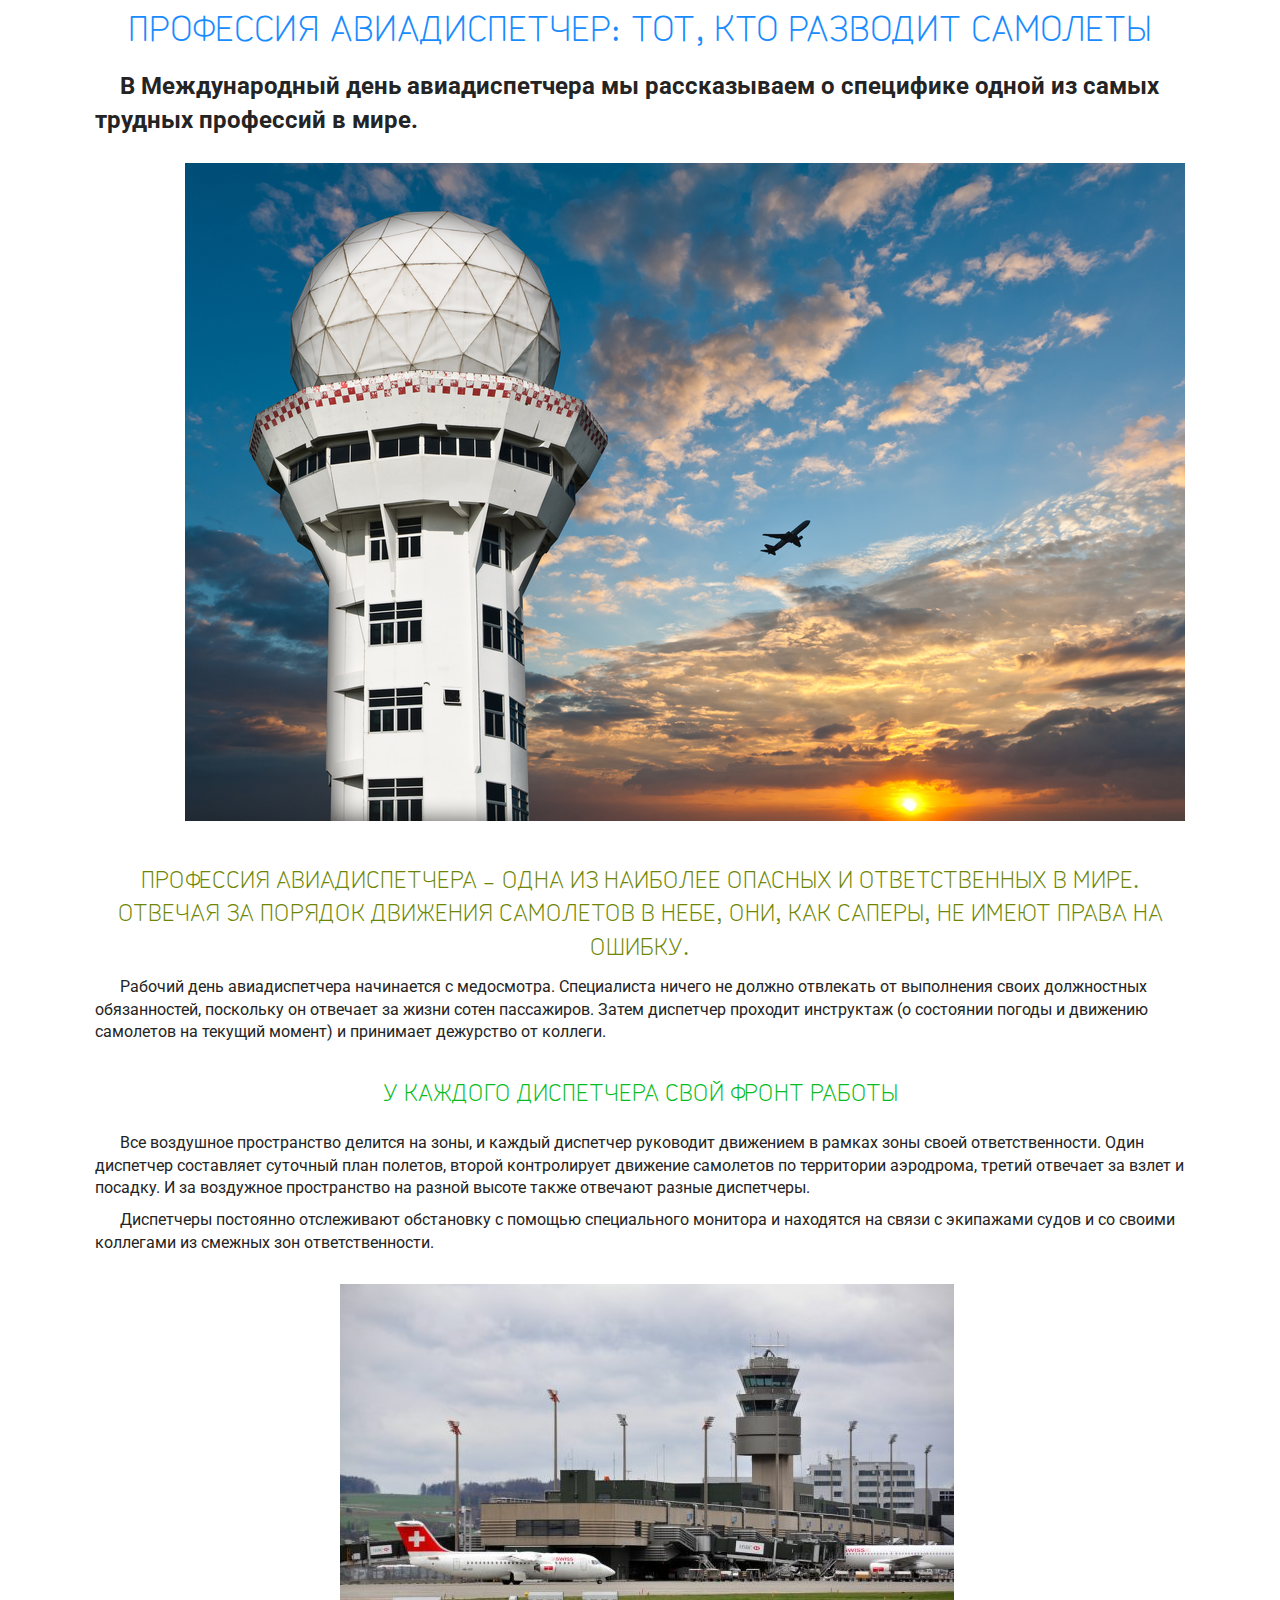
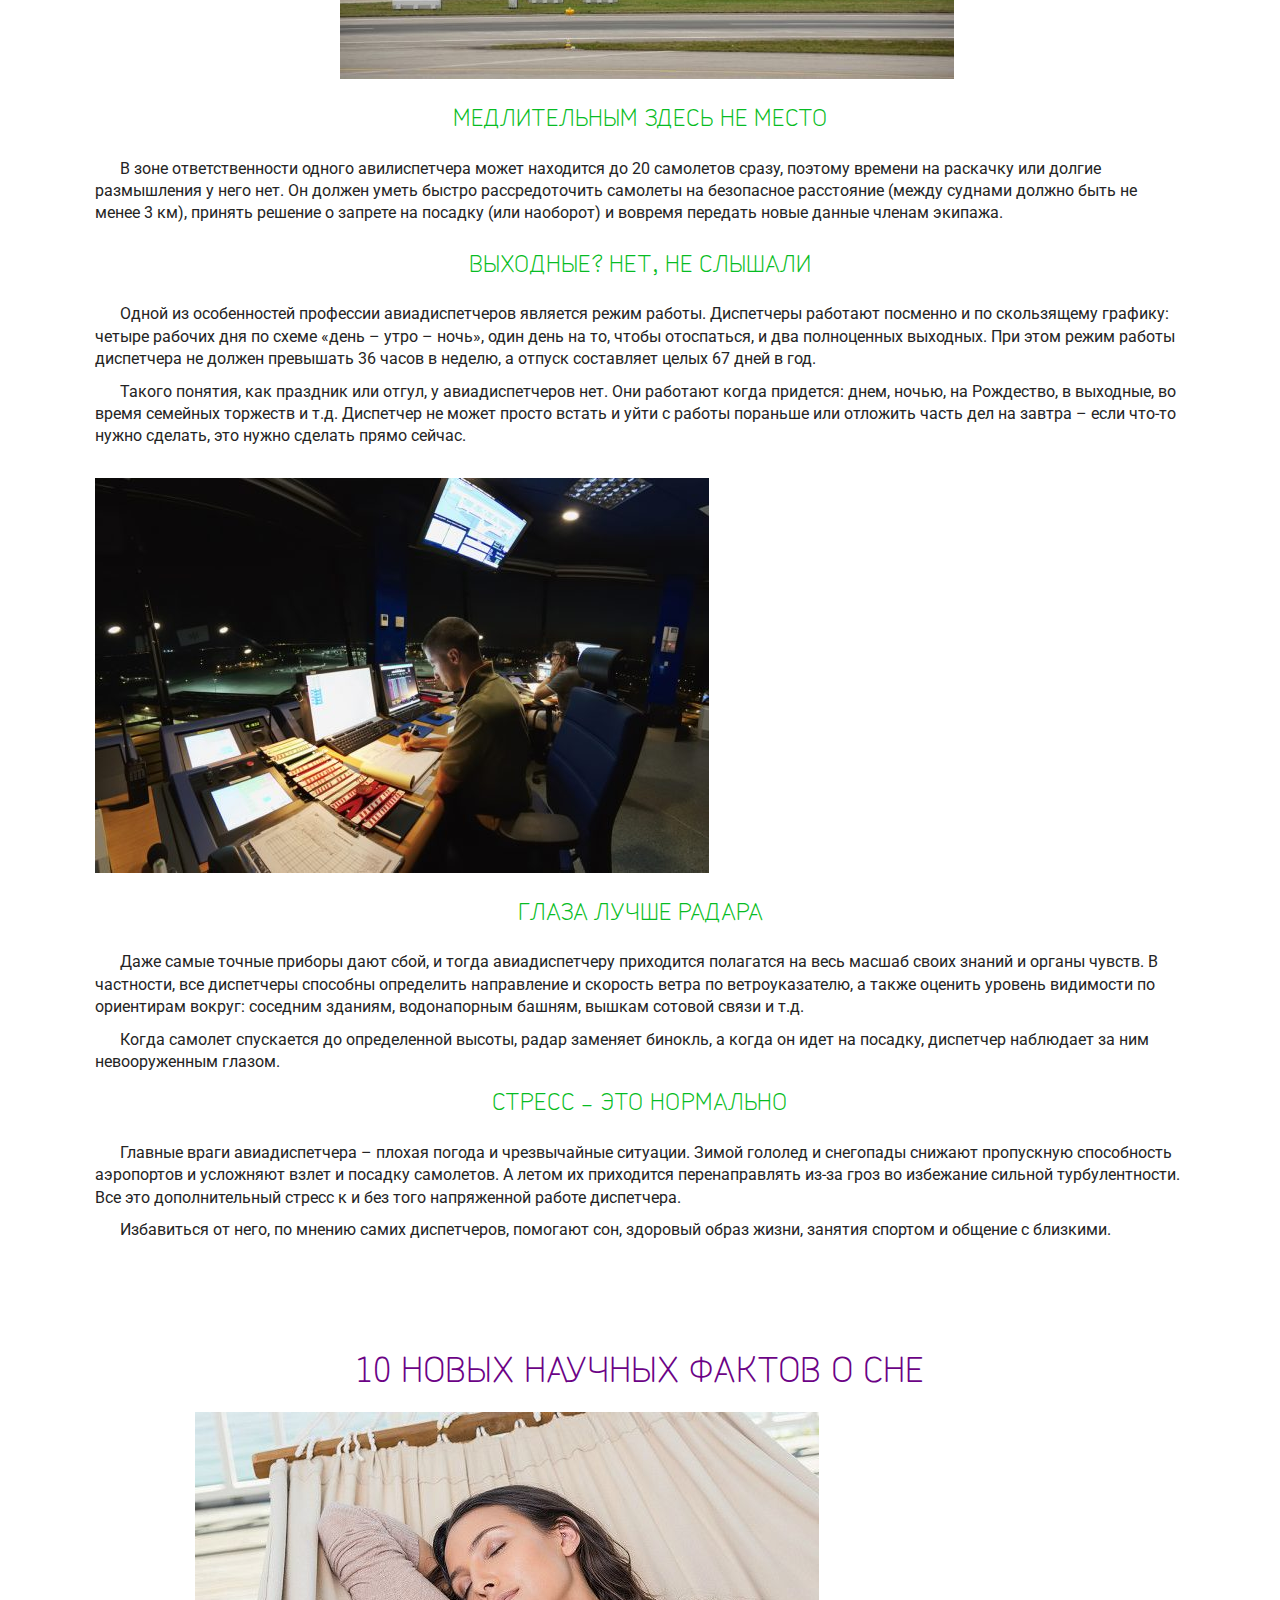
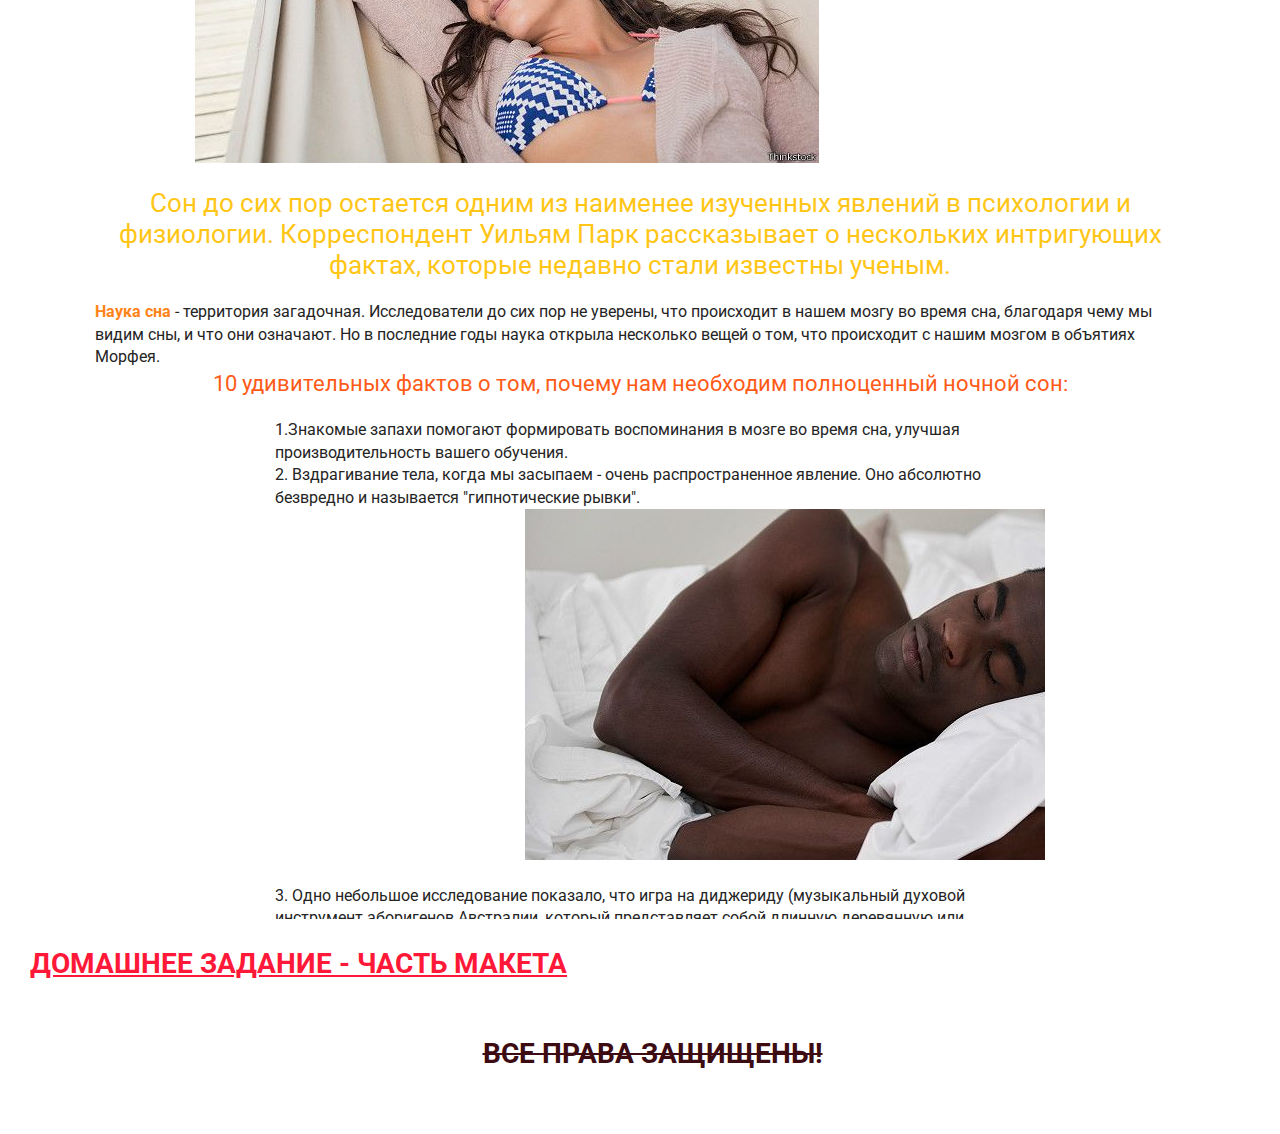
<file: index.html>
<!DOCTYPE html>
<html lang="ru">

<head>
	<meta charset="UTF-8">
	<meta http-equiv="X-UA-Compatible" content="IE=edge">
	<meta name="viewport" content="width=device-width, initial-scale=1.0">
	<link rel="stylesheet" href="css/style.css">
	<title>Lesson 5 - Курс Зима 2022</title>
</head>

<body>
	<div class="wrapper">
		<header class="header">
			<div class="container">
				<h1 class="header__title">Профессия авиадиспетчер: тот, кто разводит самолеты</h1>
				<p class="header__text">В Международный день авиадиспетчера мы рассказываем о специфике одной из самых
					трудных профессий в мире.</p>
				<div class="header__image"><img class="header__img" src="img/image-1.jpg" alt="control tower"></div>
			</div>
		</header>
		<main>
			<section class="controller">
				<div class="container">
					<div class="about">
						<h2 class="about__title">Профессия авиадиспетчера – одна из наиболее опасных и ответственных в мире.
							Отвечая за порядок движения самолетов в небе, они, как саперы, не имеют права на ошибку.</h2>
						<p class="about__text">Рабочий день авиадиспетчера начинается с медосмотра. Специалиста ничего не
							должно
							отвлекать от выполнения своих должностных обязанностей, поскольку он отвечает за жизни сотен
							пассажиров. Затем диспетчер проходит инструктаж (о состоянии погоды и движению самолетов на текущий
							момент) и принимает дежурство от коллеги.</p>
					</div>
					<div class="structure">
						<h3 class="structure__title">У каждого диспетчера свой фронт работы</h3>
						<div class="structure__text">
							<p>Все воздушное пространство делится на зоны, и каждый диспетчер руководит движением в рамках зоны
								своей ответственности. Один диспетчер составляет суточный план полетов, второй контролирует
								движение самолетов по территории аэродрома, третий отвечает за взлет и посадку. И за воздужное
								пространство на разной высоте также отвечают разные диспетчеры.</p>
							<p>Диспетчеры постоянно отслеживают обстановку с помощью специального монитора и находятся на связи
								с экипажами судов и со своими коллегами из смежных зон ответственности.</p>
						</div>
						<div class="structure__image"><img class="structure__img" src="img/image-2.jpg" alt="airfield"></div>
					</div>
					<div class="capacity">
						<h3 class="capacity__title">Медлительным здесь не место</h3>
						<div class="capacity__text">
							<p>В зоне ответственности одного авилиспетчера может находится до 20 самолетов сразу, поэтому
								времени на раскачку или долгие размышления у него нет. Он должен уметь быстро рассредоточить
								самолеты на безопасное расстояние (между суднами должно быть не менее 3 км), принять решение о
								запрете на посадку (или наоборот) и вовремя передать новые данные членам экипажа.</p>
						</div>
					</div>
					<div class="rest">
						<h3 class="rest__title">Выходные? Нет, не слышали</h3>
						<div class="rest__text">
							<p>Одной из особенностей профессии авиадиспетчеров является режим работы. Диспетчеры работают
								посменно и по скользящему графику: четыре рабочих дня по схеме «день – утро – ночь», один день
								на то, чтобы отоспаться, и два полноценных выходных. При этом режим работы диспетчера не должен
								превышать 36 часов в неделю, а отпуск составляет целых 67 дней в год.</p>
							<p>Такого понятия, как праздник или отгул, у авиадиспетчеров нет. Они работают когда придется:
								днем, ночью, на Рождество, в выходные, во время семейных торжеств и т.д. Диспетчер не может
								просто встать и уйти с работы пораньше или отложить часть дел на завтра – если что-то нужно
								сделать, это нужно сделать прямо сейчас.</p>
							<img class="rest__img" src="img/image-3.jpg" alt="nightshift">
						</div>
					</div>
					<div class="sense">
						<h3 class="sense__title">Глаза лучше радара</h3>
						<div class="sense__text">
							<p>Даже самые точные приборы дают сбой, и тогда авиадиспетчеру приходится полагатся на весь масшаб
								своих знаний и органы чувств. В частности, все диспетчеры способны определить направление и
								скорость ветра по ветроуказателю, а также оценить уровень видимости по ориентирам вокруг:
								соседним зданиям, водонапорным башням, вышкам сотовой связи и т.д.</p>
							<p>Когда самолет спускается до определенной высоты, радар заменяет бинокль, а когда он идет на
								посадку, диспетчер наблюдает за ним невооруженным глазом.
							</p>
						</div>
					</div>
					<div class="stress">
						<h3 class="stress__title">Стресс – это нормально</h3>
						<div class="stress__text">
							<p>Главные враги авиадиспетчера – плохая погода и чрезвычайные ситуации. Зимой гололед и снегопады
								снижают пропускную способность аэропортов и усложняют взлет и посадку самолетов. А летом их
								приходится перенаправлять из-за гроз во избежание сильной турбулентности. Все это дополнительный
								стресс к и без того напряженной работе диспетчера.</p>
							<p>Избавиться от него, по мнению самих диспетчеров, помогают сон, здоровый образ жизни, занятия
								спортом и общение с близкими.
							</p>
						</div>
					</div>
				</div>
			</section>
			<section class="dream">
				<div class="container">
					<div class="dream__content">
						<h2 class="dream__title">10 новых научных фактов о сне</h2>
						<div class="dream__image-1"><img src="img/dream-1.jpg" alt="sleeping woman"></div>
						<h4 class="dream__subtitle">Сон до сих пор остается одним из наименее изученных явлений в психологии и физиологии.
							Корреспондент Уильям Парк рассказывает о нескольких интригующих фактах, которые недавно стали известны ученым.</h4>
						<p><span>Наука сна</span> - территория загадочная. Исследователи до сих пор не уверены, что происходит в нашем
							мозгу во время сна, благодаря чему мы видим сны, и что они означают. Но в последние годы наука открыла несколько вещей о
							том, что происходит с нашим мозгом в объятиях Морфея.</p>
						<h5>10 удивительных фактов о том, почему нам необходим полноценный ночной сон:</h5>
						<ol>
							<li> 1.Знакомые запахи помогают формировать воспоминания в мозге во время сна, улучшая
								производительность
								вашего
								обучения.</li>
							<li> 2. Вздрагивание тела, когда мы засыпаем - очень распространенное явление. Оно абсолютно безвредно
								и
								называется
								"гипнотические рывки". <br>
								<div class="dream__image-2"><img src="img/dream-2.jpg" alt="sleeping man"></div>
							</li>
							<li> 3. Одно небольшое исследование показало, что игра на диджериду (музыкальный духовой инструмент
								аборигенов
								Австралии, который представляет собой длинную деревянную или бамбуковую трубу. - Ред.)
								способствует
								улучшению сна, потому что укрепляет мышцы, которые участвуют в процессе дыхания.</li>
							<li> 4. Анализ суточных биоритмов человека показывает, что наиболее естественное время для дневного
								сна -
								между
								14:00 и 16:00. Хотя сон во второй половине дня больше способствует восстановлению организма,
								небольшой
								отдых
								около полудня повышает творческий потенциал.</li>
							<li> <a target="blank" href="https://google.com"> 5. Исследования</a> показали, что мутация в гене DEC2
								позволяет
								некоторым людям полностью
								высыпаться за четыре часа сна ночью. Никаких побочных эффектов на организм от такого короткого
								сна
								в
								них
								не
								обнаружили.</li>
							<li> 6. Однако, вряд ли вы относитесь к этой группе людей. Тех, кому посчастливилось высыпаться за
								несколько
								часов,
								не более 5% на Земле. Большинству людей нужно 8 часов сна. Но около 30% не позволяют себе спать
								более
								шести
								часов в ночь.</li>
							<li> 7.Одна из теорий о том, почему нам необходимо спать, утверждает, что во время сна наш мозг
								упорядочивает
								воспоминания и впечатления, которые он получил в течение дня. Кажется, во сне мы можем
								справляться
								с
								воспоминаниями о неприятных или травмирующих событиях.</li>
							<li> 8. Некоторые исследователи с помощью анализа мозговой активности смогли реконструировать
								видеосюжеты,
								которые
								люди просматривали днем на канале YouTube. Ученые уверены, что не за горами тот день, когда
								подобная
								методика поможет расшифровывать сны.
								<div class="dream__image-3"><img src="img/dream-3.jpg" alt="sleeping man"></div>
							</li>
							<li> 9. Военные исследователи обнаружили, что, если вы выспитесь заранее (например, ложась спать ранее
								в
								течение
								нескольких дней), лишение сна не будет таким тяжелым.</li>
							<li> 10. Если 12 ночей подряд вы будете спать всего по 6 часов, состояние вашего организма будет таким,
								как
								при
								наличии 0,1% алкоголя в крови - неразборчивая речь, нарушение равновесия, ухудшение памяти.
								Другими
								словами,
								это состояние опьянения.</li>
						</ol>
					</div>
				</div>
			</section>
			<a class="homework" target="_blank" href="template.html">Домашнее задание - часть макета</a>
		</main>
		<footer class="footer">
			<p class="footer__text permision">Все права защищены!</p>
		</footer>

	</div>
</body>

</html>
</file>
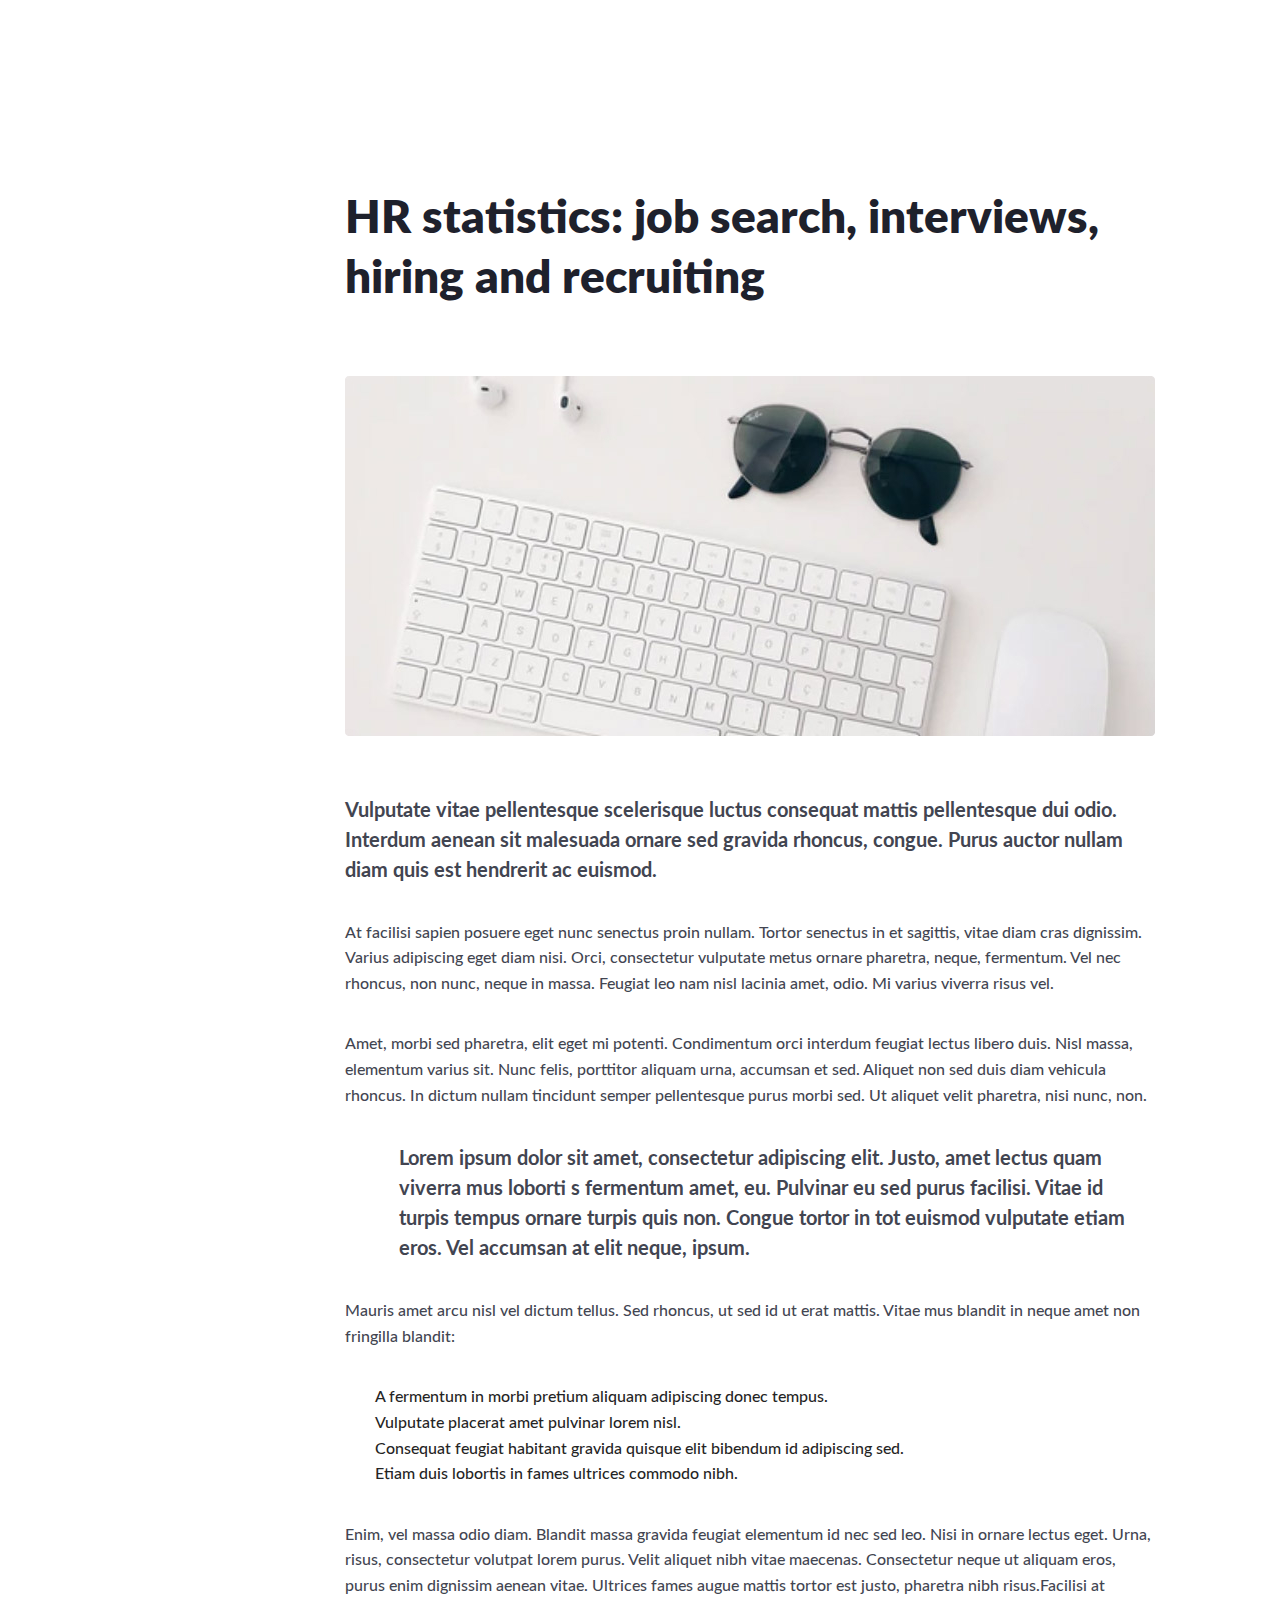
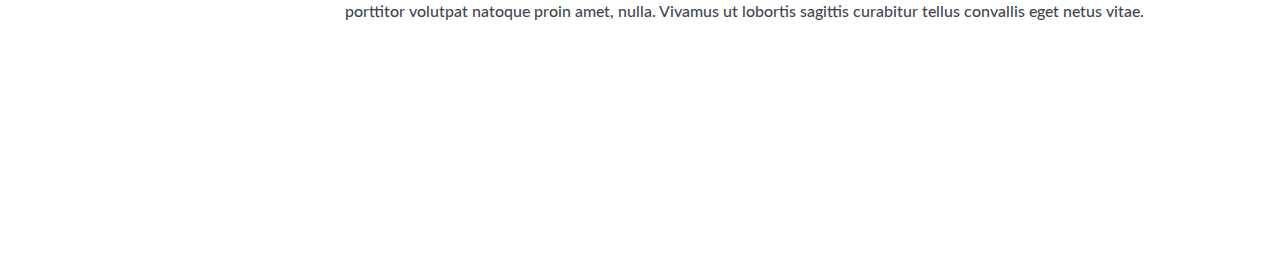
<file: template.html>
<!DOCTYPE html>
<html lang="en">

<head>
	<meta charset="UTF-8">
	<meta http-equiv="X-UA-Compatible" content="IE=edge">
	<meta name="viewport" content="width=device-width, initial-scale=1.0">
	<link rel="stylesheet" href="css/style.css">
	<title>Lesson 5 - Часть макета</title>
</head>

<body>

	<div class="content">
		<h1 class="content__title">HR statistics: job search, interviews, hiring and recruiting</h1>
		<div class="content__image"><img src="img/keyboard.jpg" alt="keyboard"></div>
		<p class="bold-1">Vulputate vitae pellentesque scelerisque luctus consequat mattis pellentesque dui odio.
			Interdum aenean sit malesuada ornare sed gravida rhoncus, congue. Purus auctor nullam diam quis est
			hendrerit ac euismod. </p>
		<p>At facilisi sapien posuere eget nunc senectus proin nullam. Tortor senectus in et sagittis, vitae diam cras
			dignissim. Varius adipiscing eget diam nisi. Orci, consectetur vulputate metus ornare pharetra, neque,
			fermentum. Vel nec rhoncus, non nunc, neque in massa. Feugiat leo nam nisl lacinia amet, odio. Mi varius
			viverra risus vel.</p>
		<p>Amet, morbi sed pharetra, elit eget mi potenti. Condimentum orci interdum feugiat lectus libero duis. Nisl
			massa, elementum varius sit. Nunc felis, porttitor aliquam urna, accumsan et sed. Aliquet non sed duis
			diam vehicula rhoncus. In dictum nullam tincidunt semper pellentesque purus morbi sed. Ut aliquet velit
			pharetra, nisi nunc, non.</p>
		<div class="bold-2">
			<p>Lorem ipsum dolor sit amet, consectetur adipiscing elit. Justo, amet lectus quam viverra mus loborti s
				fermentum amet, eu. Pulvinar eu sed purus facilisi. Vitae id turpis tempus ornare turpis quis non. Congue
				tortor in tot euismod vulputate etiam eros. Vel accumsan at elit neque, ipsum.</p>
		</div>
		<p>Mauris amet arcu nisl vel dictum tellus. Sed rhoncus, ut sed id ut erat mattis. Vitae mus blandit in neque amet
			non fringilla blandit:</p>
		<ul class="content__list">
			<li>A fermentum in morbi pretium aliquam adipiscing donec tempus.</li>
			<li>Vulputate placerat amet pulvinar lorem nisl.</li>
			<li>Consequat feugiat habitant gravida quisque elit bibendum id adipiscing sed.</li>
			<li>Etiam duis lobortis in fames ultrices commodo nibh.</li>
		</ul>
		<p class="last">Enim, vel massa odio diam. Blandit massa gravida feugiat elementum id nec sed leo. Nisi in ornare
			lectus eget.
			Urna, risus, consectetur volutpat lorem purus. Velit aliquet nibh vitae maecenas. Consectetur neque ut
			aliquam eros, purus enim dignissim aenean vitae. Ultrices fames augue mattis tortor est justo, pharetra
			nibh
			risus.Facilisi at porttitor volutpat natoque proin amet, nulla. Vivamus ut lobortis sagittis curabitur
			tellus
			convallis eget netus vitae.</p>
	</div>


</body>

</html>
</file>
<file: css/style.css>
/* &display=swap */

@import "null.css";

@import url("https://fonts.googleapis.com/css2?family=Roboto:ital,wght@0,400;0,700;1,400&family=Zen+Kurenaido&display=swap");

/*font-family: 'Roboto', sans-serif;
font-family: 'Zen Kurenaido', sans-serif;*/

@font-face {
	font-family: "Lato";
	src: url("../fonts/Lato-Medium.woff2") format("woff2"), url("../fonts/Lato-Medium.woff") format("woff");
	font-weight: 400;
	font-style: normal;
	font-display: swap;
}
@font-face {
	font-family: "Lato";
	src: url("../fonts/Lato-Bold.woff2") format("woff2"), url("../fonts/Lato-Bold.woff") format("woff");
	font-weight: 700;
	font-style: normal;
	font-display: swap;
}
@font-face {
	font-family: "Lato";
	src: url("../fonts/Lato-Black.woff2") format("woff2"), url("../fonts/Lato-Black.woff") format("woff");
	font-weight: 900;
	font-style: normal;
	font-display: swap;
}

body {
	font-family: "Roboto", sans-serif;
	font-size: 16px;
	line-height: 1.4;
	color: #242424;
}
[class*="__title"] {
	font-family: "Zen Kurenaido", sans-serif;
	text-transform: uppercase;
	text-align: center;
}
[class*="__text"] {
	text-indent: 25px;
}

.container {
	max-width: 1120px;
	margin: 0 auto;
	padding: 0 15px;
}

.header__title {
	color: #188cff;
	font-size: 36px;
	margin-bottom: 20px;
}
.header__text {
	font-size: 24px;
	font-weight: 700;
	margin-bottom: 25px;
}
.header__image {
	max-width: 1000px;
	margin: 0 0 40px auto;
}

.about {
	margin-bottom: 30px;
}
.about__title {
	color: #6e8603;
	font-size: 24px;
	margin-bottom: 15px;
}
.capacity__title,
.rest__title,
.sense__title,
.sense__title,
.stress__title,
.structure__title {
	font-size: 24px;
	color: #06bc23;
	margin-bottom: 25px;
}

.structure__text p {
	margin-bottom: 10px;
}
.structure__image {
	max-width: 600px;
	margin: 0 auto;
	padding-top: 20px;
	padding-bottom: 20px;
}
.capacity__text {
	margin-bottom: 20px;
}
.rest__text p {
	margin-bottom: 10px;
}

.rest__img {
	padding: 20px 0;
}

.sense__text p {
	margin-bottom: 10px;
}
.stress {
	margin-bottom: 100px;
}

.stress__text p {
	margin-bottom: 10px;
}

.dream__title {
	color: #6c0386;
	font-size: 36px;
	margin-bottom: 20px;
}

.dream__image-1 {
	margin-bottom: 25px;
	margin-left: 100px;
}
.dream__image-2 {
	margin-bottom: 25px;
	margin-left: 250px;
}
.dream__image-3 {
	margin-bottom: 25px;
	margin-left: 450px;
}
.dream__subtitle {
	color: #ffc618;
	font-size: 26px;
	line-height: 1.2;
	text-align: center;
	margin-bottom: 20px;
}
.dream__content span {
	font-weight: 700;
	color: #ff8418;
}
h5 {
	text-align: center;
	font-size: 22px;
	margin-bottom: 20px;
	color: #ff5b18;
}
ol {
	max-width: 800px;
	max-height: 500px;
	overflow: auto;
	margin-left: 150px;
	margin-bottom: 25px;
	padding-left: 30px;
}
.homework {
	color: #ff1838;
	font-size: 28px;
	text-transform: uppercase;
	text-decoration: underline;
	font-weight: 700;
	display: inline-block;
	margin-bottom: 50px;
	margin-left: 30px;
}
.footer {
	height: 100px;
}
.footer__text.permision {
	font-size: 28px;
	color: #3c0c12;
	text-transform: uppercase;
	text-decoration: line-through;
	text-align: center;
	font-weight: 700;
}
.content {
	font-family: Lato, sans-serif;
	font-size: 16px;
	line-height: 1.6;
	max-width: 811px;
	margin-left: 345px;
	margin-top: 190px;
	padding-bottom: 220px;
}

.content__title {
	font-family: Lato, sans-serif;
	font-weight: 900;
	color: #1e212c;
	font-size: 46px;
	line-height: 1.3;
	text-align: left;
	font-style: normal;
	text-transform: none;
	margin-bottom: 66px;
}
.content__image {
	margin-bottom: 60px;
}

.bold-1,
.bold-2 {
	color: #1e212c;
	font-weight: 700;
	font-size: 20px;
	line-height: 1.5;
}
.bold-2 {
	margin-left: 54px;
}

.content p {
	color: #424551;
	margin-bottom: 35px;
}
.last p {
	margin-bottom: 220px;
}
.content__list {
	margin-bottom: 35px;
	margin-left: 30px;
}
</file>
